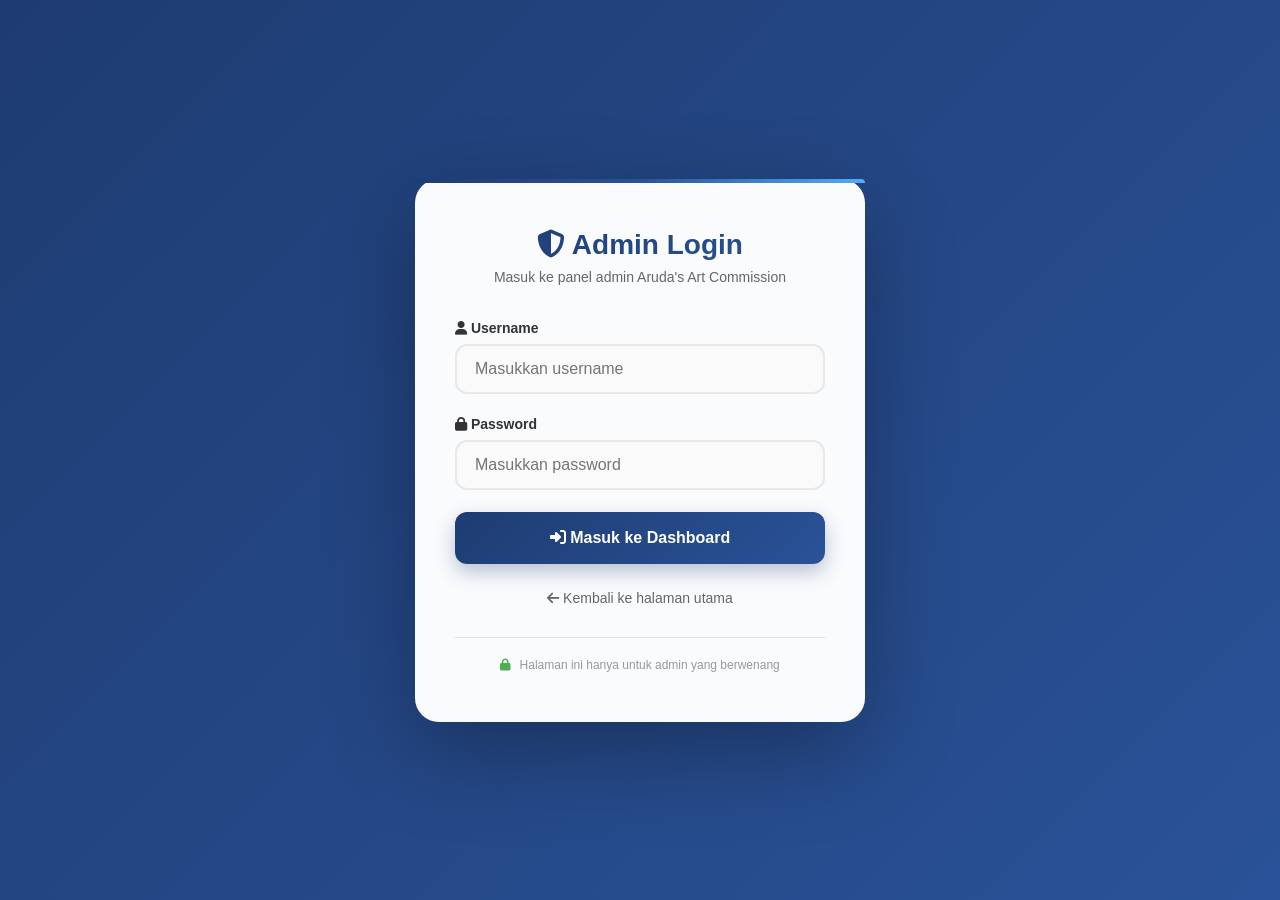
<file: admin-login.html>
<!DOCTYPE html>
<html lang="id">
<head>
    <meta charset="UTF-8">
    <meta name="viewport" content="width=device-width, initial-scale=1.0">
    <title>Admin Login - Aruda's Art Commission</title>
    <link rel="stylesheet" href="https://cdnjs.cloudflare.com/ajax/libs/font-awesome/6.5.0/css/all.min.css">
    <style>
        * {
            margin: 0;
            padding: 0;
            box-sizing: border-box;
        }
        
        body {
            font-family: 'Inter', -apple-system, BlinkMacSystemFont, 'Segoe UI', sans-serif;
            background: linear-gradient(135deg, #1e3c72 0%, #2a5298 100%);
            min-height: 100vh;
            display: flex;
            align-items: center;
            justify-content: center;
            padding: 20px;
        }
        
        .login-container {
            background: rgba(255, 255, 255, 0.98);
            backdrop-filter: blur(20px);
            padding: 50px 40px;
            border-radius: 24px;
            box-shadow: 0 30px 90px rgba(0,0,0,0.3);
            max-width: 450px;
            width: 100%;
            animation: slideUp 0.6s ease-out;
            position: relative;
        }
        
        .login-container::before {
            content: '';
            position: absolute;
            top: 0; left: 0; right: 0;
            height: 4px;
            background: linear-gradient(90deg, #1e3c72, #2a5298, #4facfe);
            border-radius: 24px 24px 0 0;
        }
        
        @keyframes slideUp {
            from { opacity: 0; transform: translateY(30px); }
            to { opacity: 1; transform: translateY(0); }
        }
        
        .login-container h1 {
            text-align: center;
            background: linear-gradient(135deg, #1e3c72 0%, #2a5298 100%);
            -webkit-background-clip: text;
            -webkit-text-fill-color: transparent;
            background-clip: text;
            font-size: 28px;
            font-weight: 700;
            margin-bottom: 8px;
        }
        
        .login-container p {
            text-align: center;
            color: #666;
            margin-bottom: 35px;
            font-size: 14px;
        }
        
        .input-group {
            margin-bottom: 22px;
        }
        
        .input-group label {
            display: block;
            margin-bottom: 8px;
            color: #333;
            font-weight: 600;
            font-size: 14px;
        }
        
        .input-group input {
            width: 100%;
            padding: 14px 18px;
            border: 2px solid #e8e8e8;
            border-radius: 12px;
            font-size: max(16px, 1rem);
            transition: all 0.3s ease;
            background: #fafafa;
        }
        
        .input-group input:focus {
            outline: none;
            border-color: #2a5298;
            background: white;
            box-shadow: 0 0 0 4px rgba(42, 82, 152, 0.1);
        }
        
        .btn-login {
            width: 100%;
            padding: 16px;
            background: linear-gradient(135deg, #1e3c72 0%, #2a5298 100%);
            color: white;
            border: none;
            border-radius: 12px;
            font-size: 16px;
            font-weight: 600;
            cursor: pointer;
            transition: all 0.3s ease;
            box-shadow: 0 8px 20px rgba(30, 60, 114, 0.3);
            min-height: 52px;
        }
        
        .btn-login:hover {
            transform: translateY(-2px);
            box-shadow: 0 12px 30px rgba(30, 60, 114, 0.4);
        }
        
        .btn-login:active {
            transform: translateY(0);
        }
        
        .error-message {
            background: linear-gradient(135deg, #ff6b6b, #ee5a6f);
            color: white;
            padding: 14px;
            border-radius: 12px;
            margin-bottom: 20px;
            display: none;
            font-size: 14px;
            animation: shake 0.5s;
            text-align: center;
        }
        
        @keyframes shake {
            0%, 100% { transform: translateX(0); }
            25% { transform: translateX(-10px); }
            75% { transform: translateX(10px); }
        }
        
        .error-message.show {
            display: block;
        }
        
        .back-link {
            text-align: center;
            margin-top: 25px;
        }
        
        .back-link a {
            color: #666;
            text-decoration: none;
            font-size: 14px;
            transition: color 0.3s ease;
        }
        
        .back-link a:hover {
            color: #2a5298;
        }
        
        .security-note {
            margin-top: 30px;
            padding-top: 20px;
            border-top: 1px solid #e0e0e0;
            text-align: center;
            font-size: 12px;
            color: #999;
        }
        
        .security-note i {
            color: #4caf50;
            margin-right: 5px;
        }

        @media (max-width: 600px) {
            .login-container {
                padding: 32px 20px;
                border-radius: 18px;
            }
            
            .login-container h1 {
                font-size: 24px;
            }
        }
    </style>
</head>
<body>
    <div class="login-container">
        <h1><i class="fas fa-shield-alt"></i> Admin Login</h1>
        <p>Masuk ke panel admin Aruda's Art Commission</p>
        
        <div class="error-message" id="errorMessage">
            <i class="fas fa-exclamation-triangle"></i> Username atau password salah
        </div>
        
        <form id="adminLoginForm">
            <div class="input-group">
                <label for="username"><i class="fas fa-user"></i> Username</label>
                <input type="text" id="username" placeholder="Masukkan username" required autocomplete="username">
            </div>
            
            <div class="input-group">
                <label for="password"><i class="fas fa-lock"></i> Password</label>
                <input type="password" id="password" placeholder="Masukkan password" required autocomplete="current-password">
            </div>
            
            <button type="submit" class="btn-login">
                <i class="fas fa-sign-in-alt"></i> Masuk ke Dashboard
            </button>
        </form>
        
        <div class="back-link">
            <a href="index.html"><i class="fas fa-arrow-left"></i> Kembali ke halaman utama</a>
        </div>
        
        <div class="security-note">
            <i class="fas fa-lock"></i> Halaman ini hanya untuk admin yang berwenang
        </div>
    </div>
    
    <script>
        const ADMIN_CREDENTIALS = {
            username: 'artist',
            password: 'fyolai'
        };
        
        document.getElementById('adminLoginForm').addEventListener('submit', function(e) {
            e.preventDefault();
            
            const username = document.getElementById('username').value.trim();
            const password = document.getElementById('password').value;
            const errorMessage = document.getElementById('errorMessage');
            
            errorMessage.classList.remove('show');
            
            if (username === ADMIN_CREDENTIALS.username && password === ADMIN_CREDENTIALS.password) {
                sessionStorage.setItem('adminLoggedIn', 'true');
                sessionStorage.setItem('adminLoginTime', new Date().toISOString());
                window.location.href = 'hanya-ruda.html';
            } else {
                errorMessage.textContent = 'Username atau password salah. Silakan coba lagi.';
                errorMessage.classList.add('show');
                errorMessage.style.animation = 'none';
                errorMessage.offsetHeight;
                errorMessage.style.animation = 'shake 0.5s';
            }
        });
        
        window.addEventListener('pageshow', function(event) {
            if (event.persisted) {
                window.location.reload();
            }
        });
    </script>
</body>
</html>
</file>
<file: admin-styles.css>
* {
    margin: 0;
    padding: 0;
    box-sizing: border-box;
}

body {
    font-family: 'Inter', -apple-system, BlinkMacSystemFont, 'Segoe UI', sans-serif;
    background: linear-gradient(135deg, #1e3c72 0%, #2a5298 100%);
    min-height: 100vh;
    padding: 16px;
    position: relative;
    overflow-x: hidden;
}

body::before {
    content: '';
    position: fixed;
    top: -50%;
    right: -50%;
    width: 200%;
    height: 200%;
    background: radial-gradient(circle, rgba(255,255,255,0.05) 1px, transparent 1px);
    background-size: 40px 40px;
    animation: backgroundMove 30s linear infinite;
    pointer-events: none;
    z-index: 0;
}

@keyframes backgroundMove {
    0%   { transform: translate(0, 0); }
    100% { transform: translate(40px, 40px); }
}

/* ─── Dashboard ─── */
.dashboard {
    display: block;
    position: relative;
    z-index: 1;
}

.dashboard.show {
    display: block;
    animation: fadeIn 0.5s ease;
}

@keyframes fadeIn {
    from { opacity: 0; }
    to   { opacity: 1; }
}

/* ─── Form / Input Group (used inside modals) ─── */
.input-group {
    margin-bottom: 22px;
    text-align: left;
}

.input-group label {
    display: block;
    margin-bottom: 8px;
    color: #333;
    font-weight: 600;
    font-size: 14px;
}

.input-group input,
.input-group select,
.input-group textarea {
    width: 100%;
    padding: 12px 16px;
    border: 2px solid #e8e8e8;
    border-radius: 12px;
    /* Prevent iOS auto-zoom on focus */
    font-size: max(16px, 1rem);
    transition: all 0.3s ease;
    background: #fafafa;
    font-family: inherit;
}

.input-group input:focus,
.input-group select:focus,
.input-group textarea:focus {
    outline: none;
    border-color: #2a5298;
    background: white;
    box-shadow: 0 0 0 4px rgba(42, 82, 152, 0.1);
}

.input-group small {
    display: block;
    margin-top: 6px;
    color: #999;
    font-size: 12px;
}

/* ─── Admin Header ─── */
.admin-header {
    background: rgba(255, 255, 255, 0.98);
    backdrop-filter: blur(20px);
    padding: 20px 28px;
    border-radius: 18px;
    margin-bottom: 24px;
    display: flex;
    justify-content: space-between;
    align-items: center;
    box-shadow: 0 10px 40px rgba(0,0,0,0.2);
    gap: 12px;
    position: relative;
}

.admin-header::before {
    content: '';
    position: absolute;
    bottom: 0;
    left: 0; right: 0;
    height: 3px;
    background: linear-gradient(90deg, #1e3c72, #2a5298, #4facfe);
    border-radius: 0 0 18px 18px;
}

.admin-header h1 {
    background: linear-gradient(135deg, #1e3c72 0%, #2a5298 100%);
    -webkit-background-clip: text;
    -webkit-text-fill-color: transparent;
    background-clip: text;
    font-size: 24px;
    font-weight: 700;
    white-space: nowrap;
}

.admin-header > div {
    display: flex;
    gap: 10px;
    flex-shrink: 0;
}

/* ─── Buttons ─── */
.btn-new {
    padding: 11px 20px;
    background: linear-gradient(135deg, #30cfd0 0%, #38ef7d 100%);
    color: white;
    border: none;
    border-radius: 10px;
    cursor: pointer;
    font-weight: 600;
    font-size: 14px;
    transition: all 0.3s ease;
    box-shadow: 0 4px 15px rgba(48, 207, 208, 0.3);
    min-height: 44px;
    touch-action: manipulation;
    white-space: nowrap;
}

.btn-new:hover {
    transform: translateY(-2px);
    box-shadow: 0 6px 20px rgba(48, 207, 208, 0.4);
}

.btn-logout {
    padding: 11px 20px;
    background: linear-gradient(135deg, #ff6b6b, #ee5a6f);
    color: white;
    border: none;
    border-radius: 10px;
    cursor: pointer;
    font-weight: 600;
    font-size: 14px;
    transition: all 0.3s ease;
    box-shadow: 0 4px 15px rgba(255, 107, 107, 0.3);
    min-height: 44px;
    touch-action: manipulation;
}

.btn-logout:hover {
    transform: translateY(-2px);
    box-shadow: 0 6px 20px rgba(255, 107, 107, 0.4);
}

/* ─── Stats Grid ─── */
.stats-grid {
    display: grid;
    grid-template-columns: repeat(auto-fit, minmax(200px, 1fr));
    gap: 16px;
    margin-bottom: 24px;
}

.stat-card {
    background: rgba(255, 255, 255, 0.98);
    backdrop-filter: blur(20px);
    padding: 24px 20px;
    border-radius: 16px;
    box-shadow: 0 10px 40px rgba(0,0,0,0.15);
    transition: all 0.3s ease;
    position: relative;
    overflow: hidden;
}

.stat-card::before {
    content: '';
    position: absolute;
    top: 0; left: 0; right: 0;
    height: 4px;
    background: linear-gradient(90deg, #667eea, #764ba2);
}

.stat-card:hover {
    transform: translateY(-4px);
    box-shadow: 0 15px 50px rgba(0,0,0,0.2);
}

.stat-value {
    font-size: 32px;
    font-weight: 700;
    background: linear-gradient(135deg, #1e3c72 0%, #2a5298 100%);
    -webkit-background-clip: text;
    -webkit-text-fill-color: transparent;
    background-clip: text;
    margin-bottom: 6px;
}

.stat-label {
    font-size: 13px;
    color: #666;
    font-weight: 600;
    text-transform: uppercase;
    letter-spacing: 0.5px;
}

/* ─── Orders Table ─── */
.orders-table-container {
    background: rgba(255, 255, 255, 0.98);
    backdrop-filter: blur(20px);
    border-radius: 18px;
    padding: 24px 20px;
    box-shadow: 0 10px 40px rgba(0,0,0,0.15);
    overflow-x: auto;
    -webkit-overflow-scrolling: touch;
}

.orders-table {
    width: 100%;
    min-width: 560px;        /* prevents layout collapse on narrow screens */
    border-collapse: separate;
    border-spacing: 0 10px;
}

.orders-table thead tr {
    background: linear-gradient(135deg, #f8f9fa 0%, #ffffff 100%);
}

.orders-table thead th {
    padding: 14px 16px;
    text-align: left;
    font-weight: 700;
    color: #1e3c72;
    font-size: 12px;
    text-transform: uppercase;
    letter-spacing: 0.5px;
    border-bottom: 2px solid #e0e0e0;
    white-space: nowrap;
}

.orders-table tbody tr {
    background: white;
    transition: all 0.3s ease;
    box-shadow: 0 2px 8px rgba(0,0,0,0.05);
    border-radius: 10px;
}

.orders-table tbody tr:hover {
    transform: translateY(-2px);
    box-shadow: 0 8px 20px rgba(30, 60, 114, 0.15);
}

.orders-table tbody td {
    padding: 16px;
    color: #333;
    font-size: 14px;
}

.orders-table tbody td:first-child { border-radius: 10px 0 0 10px; }
.orders-table tbody td:last-child  { border-radius: 0 10px 10px 0; }

/* ─── Table Action Buttons ─── */
.btn-edit, .btn-delete {
    padding: 8px 14px;
    border: none;
    border-radius: 8px;
    cursor: pointer;
    font-weight: 600;
    font-size: 13px;
    transition: all 0.3s ease;
    margin-right: 6px;
    min-height: 36px;
    touch-action: manipulation;
}

.btn-edit {
    background: linear-gradient(135deg, #4facfe 0%, #00f2fe 100%);
    color: white;
    box-shadow: 0 4px 12px rgba(79, 172, 254, 0.3);
}

.btn-edit:hover {
    transform: translateY(-2px);
    box-shadow: 0 6px 16px rgba(79, 172, 254, 0.4);
}

.btn-delete {
    background: linear-gradient(135deg, #ff6b6b, #ee5a6f);
    color: white;
    box-shadow: 0 4px 12px rgba(255, 107, 107, 0.3);
}

.btn-delete:hover {
    transform: translateY(-2px);
    box-shadow: 0 6px 16px rgba(255, 107, 107, 0.4);
}

/* ─── Modal ─── */
.modal {
    display: none;
    position: fixed;
    top: 0; left: 0;
    width: 100%;
    height: 100%;
    background: rgba(0,0,0,0.7);
    backdrop-filter: blur(10px);
    z-index: 1000;
    overflow-y: auto;
    -webkit-overflow-scrolling: touch;
    padding: 16px;
}

.modal.show { display: block; }

.modal-content {
    background: white;
    max-width: 900px;
    margin: 40px auto;
    border-radius: 22px;
    padding: 36px 32px;
    position: relative;
    box-shadow: 0 30px 90px rgba(0,0,0,0.3);
    animation: slideUp 0.4s ease-out;
}

@keyframes slideUp {
    from { opacity: 0; transform: translateY(20px); }
    to   { opacity: 1; transform: translateY(0); }
}

.modal-content::before {
    content: '';
    position: absolute;
    top: 0; left: 0; right: 0;
    height: 4px;
    background: linear-gradient(90deg, #1e3c72, #2a5298, #4facfe);
    border-radius: 22px 22px 0 0;
}

.modal-close {
    position: absolute;
    top: 16px;
    right: 18px;
    font-size: 28px;
    color: #999;
    cursor: pointer;
    transition: all 0.3s ease;
    width: 44px;
    height: 44px;
    display: flex;
    align-items: center;
    justify-content: center;
    border-radius: 50%;
    touch-action: manipulation;
}

.modal-close:hover {
    color: #2a5298;
    background: rgba(42, 82, 152, 0.1);
    transform: rotate(90deg);
}

.modal-content h2 {
    background: linear-gradient(135deg, #1e3c72 0%, #2a5298 100%);
    -webkit-background-clip: text;
    -webkit-text-fill-color: transparent;
    background-clip: text;
    font-size: 22px;
    font-weight: 700;
    margin-bottom: 28px;
    padding-right: 40px;    /* don't overlap close button */
}

/* ─── Form Grid ─── */
.form-grid {
    display: grid;
    grid-template-columns: repeat(2, 1fr);
    gap: 18px;
    margin-bottom: 28px;
}

.input-group.full-width {
    grid-column: 1 / -1;
}

.form-actions {
    display: flex;
    gap: 12px;
    justify-content: flex-end;
    padding-top: 20px;
    border-top: 2px solid #f0f0f0;
    flex-wrap: wrap;
}

.btn-cancel {
    padding: 13px 24px;
    background: #e0e0e0;
    color: #666;
    border: none;
    border-radius: 10px;
    cursor: pointer;
    font-weight: 600;
    transition: all 0.3s ease;
    min-height: 48px;
    touch-action: manipulation;
}

.btn-cancel:hover { background: #d0d0d0; }

.btn-submit {
    padding: 13px 24px;
    background: linear-gradient(135deg, #1e3c72 0%, #2a5298 100%);
    color: white;
    border: none;
    border-radius: 10px;
    cursor: pointer;
    font-weight: 600;
    transition: all 0.3s ease;
    box-shadow: 0 6px 20px rgba(30, 60, 114, 0.3);
    min-height: 48px;
    touch-action: manipulation;
}

.btn-submit:hover {
    transform: translateY(-2px);
    box-shadow: 0 8px 25px rgba(30, 60, 114, 0.4);
}

.btn-invoice {
    width: 100%;
    padding: 13px;
    background: linear-gradient(135deg, #30cfd0 0%, #38ef7d 100%);
    color: white;
    border: none;
    border-radius: 10px;
    cursor: pointer;
    font-weight: 600;
    transition: all 0.3s ease;
    box-shadow: 0 6px 20px rgba(48, 207, 208, 0.3);
    font-size: 15px;
    min-height: 48px;
    touch-action: manipulation;
}

.btn-invoice:hover {
    transform: translateY(-2px);
    box-shadow: 0 8px 25px rgba(48, 207, 208, 0.4);
}

.modal-large { max-width: 1200px; }

/* ─── Checkbox Group ─── */
.checkbox-group {
    display: flex;
    gap: 12px;
    flex-wrap: wrap;
}

.checkbox-group label {
    display: flex;
    align-items: center;
    gap: 8px;
    cursor: pointer;
    padding: 8px 12px;
    background: #f8f9fa;
    border-radius: 8px;
    transition: all 0.3s ease;
}

.checkbox-group label:hover {
    background: rgba(42, 82, 152, 0.1);
}

.checkbox-group input[type="checkbox"] {
    width: auto;
    cursor: pointer;
}

.hidden { display: none !important; }

/* ─── Status Badges ─── */
.status-badge {
    padding: 5px 12px;
    border-radius: 20px;
    font-size: 11px;
    font-weight: 700;
    text-transform: uppercase;
    letter-spacing: 0.5px;
    display: inline-block;
    white-space: nowrap;
}

.status-waiting  { background: linear-gradient(135deg, #ffd93d 0%, #ffc107 100%); color: #856404; }
.status-progress { background: linear-gradient(135deg, #4facfe 0%, #00f2fe 100%); color: #004085; }
.status-revision { background: linear-gradient(135deg, #fa709a 0%, #fee140 100%); color: #721c24; }
.status-done     { background: linear-gradient(135deg, #30cfd0 0%, #38ef7d 100%); color: #155724; }
.status-pending  { background: linear-gradient(135deg, #a8a8a8 0%, #c0c0c0 100%); color: #383d41; }
.status-canceled { background: linear-gradient(135deg, #ff6b6b 0%, #ee5a6f 100%); color: white; }

/* ─── Invoice Builder (large modal) ─── */
.invoice-builder-layout {
    display: grid;
    grid-template-columns: 380px 1fr;
    gap: 20px;
}

/* ═══════════════════════════════════════════════
   RESPONSIVE — Tablet (≤ 900px)
═══════════════════════════════════════════════ */
@media (max-width: 900px) {
    .modal-content {
        padding: 28px 24px;
        margin: 20px auto;
    }

    .modal-large {
        max-width: 100%;
    }

    /* Invoice builder stacks vertically on tablet */
    .modal-large > .modal-content > div[style*="grid-template-columns"] {
        display: block !important;
    }

    .form-grid {
        grid-template-columns: 1fr 1fr;
    }
}

/* ═══════════════════════════════════════════════
   RESPONSIVE — Mobile (≤ 640px)
═══════════════════════════════════════════════ */
@media (max-width: 640px) {
    body { padding: 10px; }

    /* Header stacks */
    .admin-header {
        flex-direction: column;
        align-items: stretch;
        gap: 12px;
        text-align: center;
        padding: 16px;
        border-radius: 14px;
    }

    .admin-header > div {
        flex-direction: row;
        justify-content: center;
        flex-wrap: wrap;
    }

    .admin-header > div button {
        flex: 1;
        min-width: 120px;
    }

    /* Stats — 2 columns on small screens */
    .stats-grid {
        grid-template-columns: repeat(2, 1fr);
        gap: 10px;
    }

    .stat-card { padding: 18px 14px; }
    .stat-value { font-size: 26px; }
    .stat-label { font-size: 11px; }

    /* Table container keeps scroll */
    .orders-table-container {
        padding: 14px 10px;
        border-radius: 14px;
    }

    /* Form grid goes single column */
    .form-grid {
        grid-template-columns: 1fr;
        gap: 14px;
    }

    /* Modal — bottom sheet style */
    .modal { padding: 0; }

    .modal-content {
        margin: 0 auto;
        border-radius: 20px 20px 0 0;
        padding: 22px 16px 36px;
        max-height: 92dvh;
        overflow-y: auto;
        -webkit-overflow-scrolling: touch;
    }

    .modal-content h2 { font-size: 18px; margin-bottom: 20px; }

    /* Invoice builder — force single column */
    .modal-large > .modal-content,
    .modal-large .modal-content {
        border-radius: 20px 20px 0 0;
        padding: 22px 14px 36px;
    }

    /* Force any inline grid inside invoice builder modal to stack */
    #invoiceBuilderModal .modal-content > div {
        display: block !important;
    }

    #invoiceBuilderModal .modal-content > div > div:first-child {
        max-height: none !important;
        overflow-y: visible !important;
        padding-right: 0 !important;
        margin-bottom: 20px;
    }

    #invoiceBuilderModal .modal-content > div > div:last-child {
        max-height: none !important;
    }

    /* Form actions stack */
    .form-actions {
        flex-direction: column-reverse;
    }

    .btn-cancel,
    .btn-submit {
        width: 100%;
        text-align: center;
    }

    /* Table action buttons — stack vertically */
    .btn-edit, .btn-delete {
        display: block;
        width: 100%;
        margin-right: 0;
        margin-bottom: 4px;
        text-align: center;
    }
}

/* ═══════════════════════════════════════════════
   RESPONSIVE — Very small (≤ 380px)
═══════════════════════════════════════════════ */
@media (max-width: 380px) {
    .stats-grid { grid-template-columns: 1fr; }
    .admin-header h1 { font-size: 18px; }
    .status-badge { font-size: 10px; padding: 4px 8px; }
}
</file>
